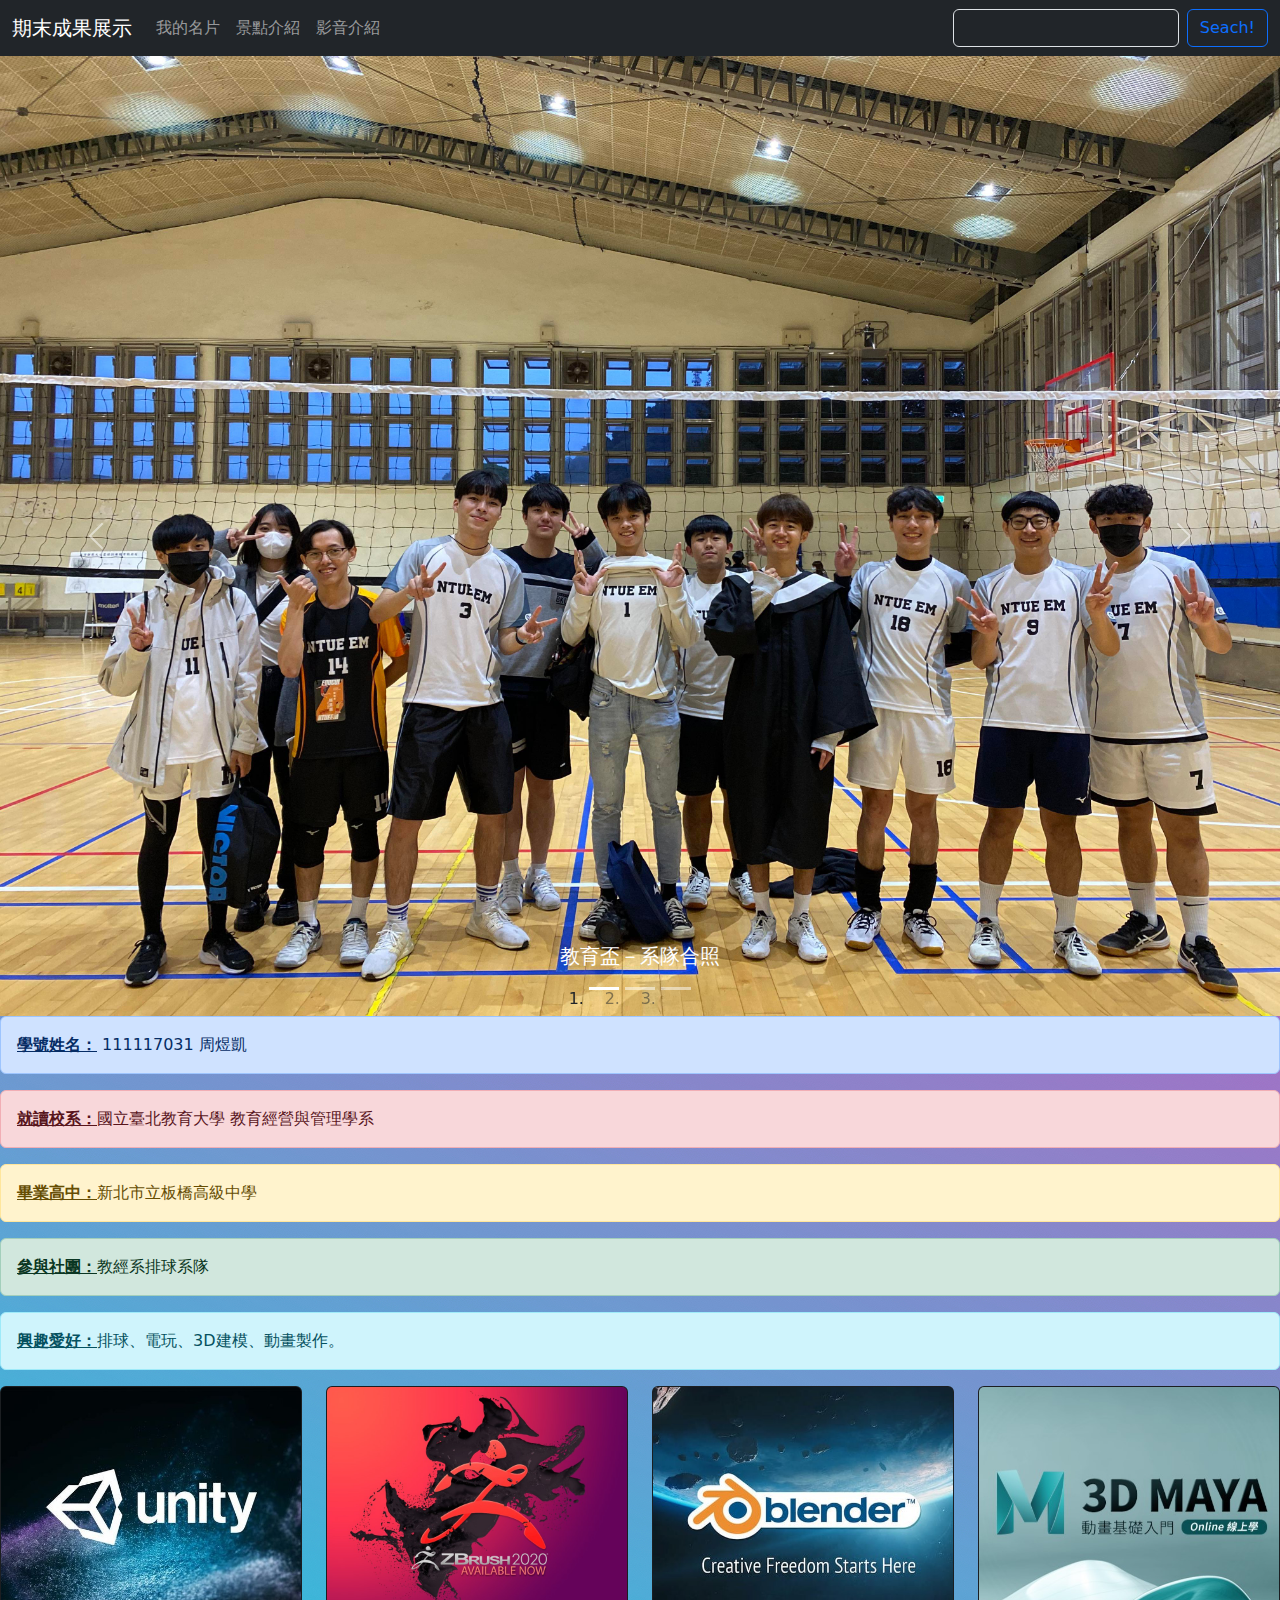
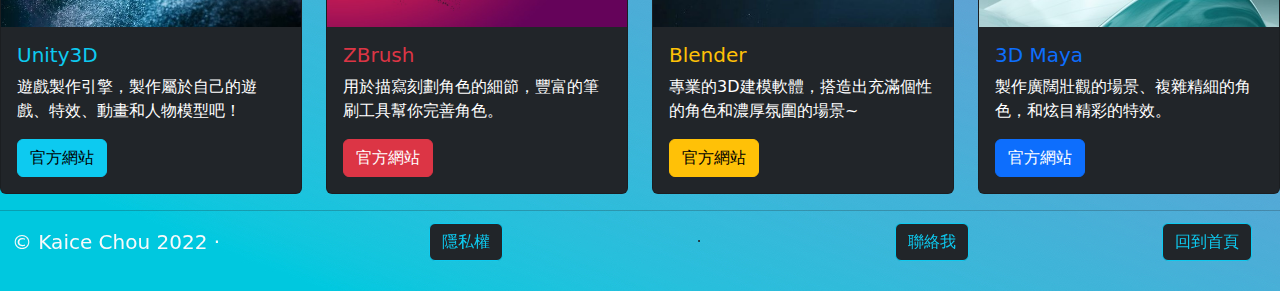
<file: index.html>
<!doctype html>
<html>
<head>
<meta charset="utf-8">
<title>期末成果展示</title>
<meta name="viewport" content="width=device-width, initial-scale=1">
<link href="https://cdn.jsdelivr.net/npm/bootstrap@5.2.3/dist/css/bootstrap.min.css" rel="stylesheet">
<style type="text/css">
</style>
<script src="https://cdn.jsdelivr.net/npm/bootstrap@5.2.3/dist/js/bootstrap.bundle.min.js"></script>
</head>

<body background="img/Cyan_Purple.JPG">
	<!-- 導覽列 -->
  	<nav class="navbar navbar-dark bg-dark navbar-expand-md">
  	<div class="container-fluid">
    <a class="navbar-brand" href="index.html">期末成果展示</a>
    <button class="navbar-toggler" type="button" data-bs-toggle="collapse" 
      data-bs-target="#navbar1">
      <span class="navbar-toggler-icon"></span></button>
    <div class="collapse navbar-collapse" id="navbar1">
      <ul class="navbar-nav me-auto">
        <li class="nav-item active"><a class="nav-link" href="card.html">我的名片</a></li>
        <li class="nav-item"><a class="nav-link" href="photo.html">景點介紹</a></li>
        <li class="nav-item"><a class="nav-link" href="video.html">影音介紹</a></li>
      </ul>
		<form class="d-flex" role="search">
        <input class="form-control me-2 text-bg-dark" type="search" placeholder="在找些什麼..." aria-label="Search">
        <button class="btn btn-outline-primary" type="submit">Seach!</button>
      </form>
    </div>
  </div>
</nav>

  	<!-- 輪播 -->
  	<div id="myCarousel" class="carousel slide" data-bs-ride="carousel">
  	<!-- 輪播指示 -->
  	<ol class="carousel-indicators">
    <li data-bs-target="#myCarousel" data-bs-slide-to="0" class="active"></li>
    <li data-bs-target="#myCarousel" data-bs-slide-to="1"></li>
    <li data-bs-target="#myCarousel" data-bs-slide-to="2"></li>
  	</ol>
  	<!-- 輪播內容 -->
  	<div class="carousel-inner">
    <div class="carousel-item active">
      <img src="img/head1.jpg" class="d-block w-100 " alt="教育盃">
      <div class="carousel-caption d-none d-md-block">
        <h5>教育盃－系隊合照</h5>	
      </div>
    </div>
    <div class="carousel-item">
      <img src="img/head2.jpg" class="d-block w-100" alt="國北校門">
      <div class="carousel-caption d-none d-md-block">
        <h5>學校正門－國立臺北教育大學</h5>
      </div>
    </div>
    <div class="carousel-item">
      <img src="img/head3.jpg" class="d-block w-100" alt="教經系">
      <div class="carousel-caption d-none d-md-block">
        <h5>學系－教育經營與管理學系</h5>
      </div>
    </div>
  </div>
  <!-- 輪播控制 -->
  <a class="carousel-control-prev" href="#myCarousel" data-bs-slide="prev">
    <span class="carousel-control-prev-icon"></span>
    <span class="visually-hidden">Previous</span></a>
  <a class="carousel-control-next" href="#myCarousel" data-bs-slide="next">
    <span class="carousel-control-next-icon"></span>
    <span class="visually-hidden">Next</span></a>
</div>


  	<!-- 內容區 -->
	<div></div>
    <!-- 三個警報效果 -->
    <div class="alert alert-primary" role="alert">
  	<a href="#" class="alert-link"><strong>學號姓名：</strong></a> 111117031 周煜凱
</div>
	<div class="alert alert-danger" role="alert">
  	<a href="#" class="alert-link"><strong>就讀校系：</strong></a>國立臺北教育大學 教育經營與管理學系
</div>
	<div class="alert alert-warning" role="alert">
	<a href="#" class="alert-link"><strong>畢業高中：</strong></a>新北市立板橋高級中學
	</div>
	<div class="alert alert-success" role="alert">
	<a href="#" class="alert-link"><strong>參與社團：</strong></a>教經系排球系隊
	</div>
<div class="alert alert-info" role="alert">
  	<a href="#" class="alert-link"><strong>興趣愛好：</strong></a>排球、電玩、3D建模、動畫製作。
	</div>

    <!-- 四個卡片 -->
    <div class="row">
	<div class="col-sm-6 col-md-3">
	<div class="card text-bg-dark">
  	<img src="img/photo1.jpg" class="card-img-top" alt="1">
	<div class="card-body">
    <h5 class="card-title text-info">Unity3D</h5>
    <p class="card-text">遊戲製作引擎，製作屬於自己的遊戲、特效、動畫和人物模型吧！</p>
    <a href="https://unity.com" class="btn btn-info">官方網站</a>
  	</div>
	</div>
	</div>
	
	<div class="col-sm-6 col-md-3">
	<div class="card text-bg-dark">
  	<img src="img/photo2.jpg" class="card-img-top" alt="2">
	<div class="card-body">
    <h5 class="card-title text-danger">ZBrush</h5>
    <p class="card-text">用於描寫刻劃角色的細節，豐富的筆刷工具幫你完善角色。</p>
    <a href="https://pixologic.com" class="btn btn-danger">官方網站</a>
  	</div>
	</div>
	</div>
	
	<div class="col-sm-6 col-md-3">
	<div class="card text-bg-dark">
  	<img src="img/photo3.jpg" class="card-img-top" alt="3">
	<div class="card-body">
    <h5 class="card-title text-warning">Blender</h5>
    <p class="card-text">專業的3D建模軟體，搭造出充滿個性的角色和濃厚氛圍的場景~</p>
    <a href="https://www.blender.org" class="btn btn-warning">官方網站</a>
  	</div>
	</div>
	</div>
		
	<div class="col-sm-6 col-md-3">	
	<div class="card text-bg-dark">
  	<img src="img/photo4.jpg" class="card-img-top" alt="4">
	<div class="card-body">
    <h5 class="card-title text-primary">3D Maya</h5>
    <p class="card-text">製作廣闊壯觀的場景、複雜精細的角色，和炫目精彩的特效。</p>
    <a href="https://www.autodesk.com.tw/products/maya/overview?term=1-YEAR&tab=subscription" class="btn btn-primary">官方網站</a>
  	</div>
	</div>
	</div>	
  </div>

  <!-- 頁尾 -->
  <footer>
	<hr class="solid">
	<nav class="navbar sticky-bottom" >
  	<div class="container-fluid ">
    <a class="navbar-brand text-light" href="#">© Kaice Chou 2022 ·<a href="https://zh.m.wikipedia.org/zh-hant/隱私權_(臺灣)" class="btn bg-dark btn-outline-info">隱私權</a>·<a href="mailto=kaice031119@gmail.com" class="btn bg-dark btn-outline-info">聯絡我</a>
		</a>
		
    <a class="navbar-brand" href="#"> <button type="button" class="btn bg-dark btn-outline-info">回到首頁</button> </a>
    <div class="collapse navbar-collapse" id="navbarNav">
      <ul class="navbar-nav">
        <li class="nav-item">
          <a class="nav-link active" aria-current="page" href="#">Home</a>
        </li>
        <li class="nav-item">
          <a class="nav-link" href="#">Features</a>
        </li>
        <li class="nav-item">
          <a class="nav-link" href="#">Pricing</a>
        </li>
        <li class="nav-item">
          <a class="nav-link disabled">Disabled</a>
        </li>
      </ul>
    </div>
  </div>
</nav>

	</footer>

</body>
</html>
</file>
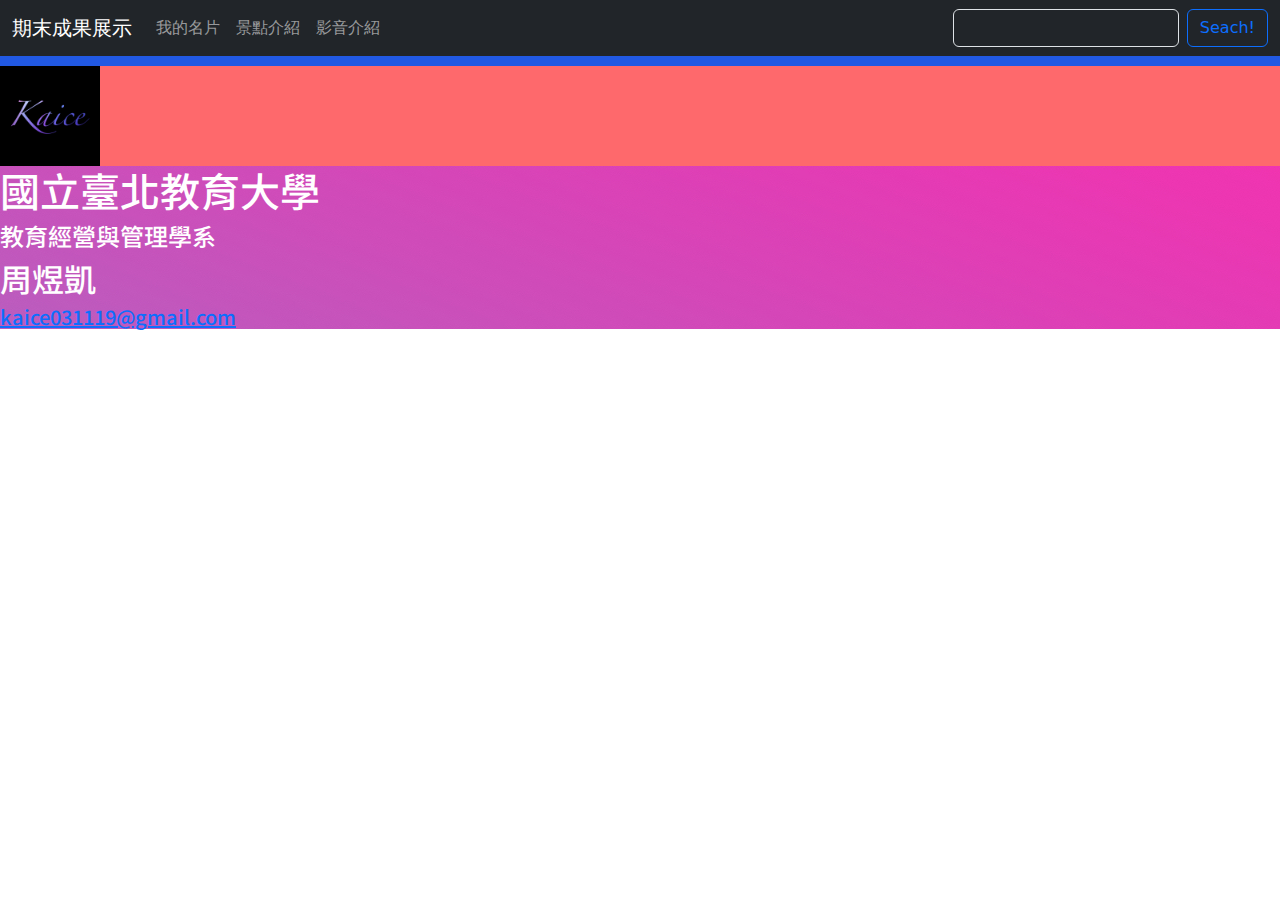
<file: card.html>
<!doctype html>
<html>
<head>
<meta charset="utf-8">
<title>我的卡片</title>
	<meta name="viewport" content="width=device-width, initial-scale=1">
	<link href="https://cdn.jsdelivr.net/npm/bootstrap@5.2.3/dist/css/bootstrap.min.css" rel="stylesheet">
	<link herf="namecard.css" rel="stylesheet" type="text/css">
	<style type="text/css">
	</style>
	<script src="https://cdn.jsdelivr.net/npm/bootstrap@5.2.3/dist/js/bootstrap.bundle.min.js">	</script>
	<link rel="preconnect" href="https://fonts.googleapis.com">
<link rel="preconnect" href="https://fonts.gstatic.com" crossorigin>
<link href="https://fonts.googleapis.com/css2?family=Noto+Sans+TC:wght@500&display=swap" rel="stylesheet">
<link href="namecard.css" rel="stylesheet" type="text/css">
</head>
<body>
	<nav class="navbar navbar-dark bg-dark navbar-expand-md">
  	<div class="container-fluid">
    <a class="navbar-brand" href="index.html">期末成果展示</a>
    <button class="navbar-toggler" type="button" data-bs-toggle="collapse" 
      data-bs-target="#navbar1">
      <span class="navbar-toggler-icon"></span></button>
    <div class="collapse navbar-collapse" id="navbar1">
      <ul class="navbar-nav me-auto">
        <li class="nav-item active"><a class="nav-link" href="card.html">我的名片</a></li>
        <li class="nav-item"><a class="nav-link" href="photo.html">景點介紹</a></li>
        <li class="nav-item"><a class="nav-link" href="video.html">影音介紹</a></li>
      </ul>
		<form class="d-flex" role="search">
        <input class="form-control me-2 text-bg-dark" type="search" placeholder="在找些什麼..." aria-label="Search">
        <button class="btn btn-outline-primary" type="submit">Seach!</button>
      </form>
    </div>
  </div>
</nav>
	<div id = "card">
		<div id = "cardTitle"></div>
		<div id = "cardMain">
			<div id = "cardMainLeft">
				<img id = "picMyCardPicture" src="/img/Kaice_text.JPG" alt="周煜凱的卡片"/>
			</div>
			<div id = "cardMainRight">
				<div id = "personalInfo">
					<div id = "myComp"><h1>國立臺北教育大學</h1></div>
					<div id = "myDepa"><h4>教育經營與管理學系</h4></div>
					<div id = "myName"><h2>周煜凱</h2></div>
					<div id = "myMail"><h5><a href="mailto:kaice031119@gmail.com">kaice031119@gmail.com</a></h5></div>
				</div>
			</div>
		</div>
	</div>
	<div id = "cardFooter"></div>
</body>
</html>
</file>
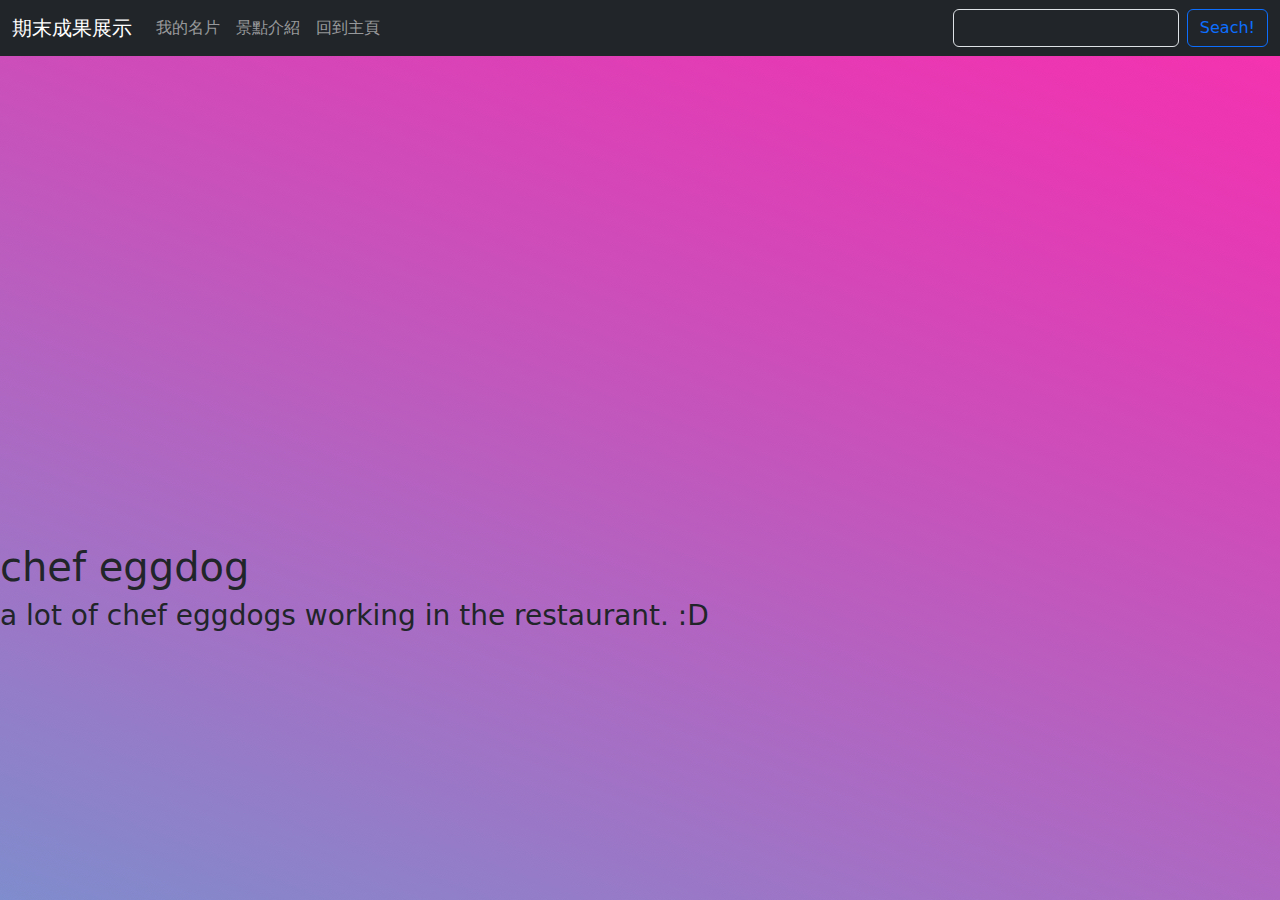
<file: video.html>
<!doctype html>
<html>
<head>
<meta charset="utf-8">
<title>影音介紹</title>
<meta name="viewport" content="width=device-width, initial-scale=1">
<link href="https://cdn.jsdelivr.net/npm/bootstrap@5.2.3/dist/css/bootstrap.min.css" rel="stylesheet">
<style type="text/css">
</style>
<script src="https://cdn.jsdelivr.net/npm/bootstrap@5.2.3/dist/js/bootstrap.bundle.min.js"></script>
</head>

<body background ="img/Cyan_Purple.JPG">
	<!-- 導覽列 -->
  	<nav class="navbar navbar-dark bg-dark navbar-expand-md">
  	<div class="container-fluid">
    <a class="navbar-brand" href="index.html">期末成果展示</a>
    <button class="navbar-toggler" type="button" data-bs-toggle="collapse" 
      data-bs-target="#navbar1">
      <span class="navbar-toggler-icon"></span></button>
    <div class="collapse navbar-collapse" id="navbar1">
      <ul class="navbar-nav me-auto">
        <li class="nav-item active"><a class="nav-link" href="card.html">我的名片</a></li>
        <li class="nav-item"><a class="nav-link" href="photo.html">景點介紹</a></li>
		  
        <li class="nav-item"><a class="nav-link" href="index.html">回到主頁</a></li>
      </ul>
		<form class="d-flex" role="search">
        <input class="form-control me-2 text-bg-dark" type="search" placeholder="在找些什麼..." aria-label="Search">
        <button class="btn btn-outline-primary" type="submit">Seach!</button>
      </form>
    </div>
  </div>
</nav>
	<iframe width="720" height="480" src="https://www.youtube.com/embed/qIWH-ArjdOM" title="chef eggdog" frameborder="0" allow="accelerometer; autoplay; clipboard-write; encrypted-media; gyroscope; picture-in-picture" allowfullscreen></iframe>
	<h1>chef eggdog</h1>
	<h3>a lot of chef eggdogs working in the restaurant. :D  </h3>
</body>
</html>
</file>
<file: namecard.css>
@charset "utf-8";
#card #cardTitle {
    width: 100%;
	height: 10px;
    background-color: #2159E3;
}

#cardMain #cardMainLeft {
    width: 100%;
    height: 100px;
	float:left;
	background-color: #FE696C;
}


#cardMain #cardMainLeft #picMyCardPicture {
    width: 100px;
    height: 100px;
	align-content: center;
	background-color: #2159E3;
}

#cardMain #cardMainRight #personalInfo {
    width: 100%;
    height: 100%;
    background-image: url("img/Cyan_Purple.JPG");
    color: #FFFFFF;
    font-family: 'Noto Sans TC', sans-serif;
}



#card #cardMain #cardMainRight {
}
#card {
    height: 10px;
    width: 3000px;
	float:left;
	align-items: flex-start;

}
#cardFooter {
	width: 100%;
	height: 10px;
    background-color: #0BA3FF;
}
</file>
